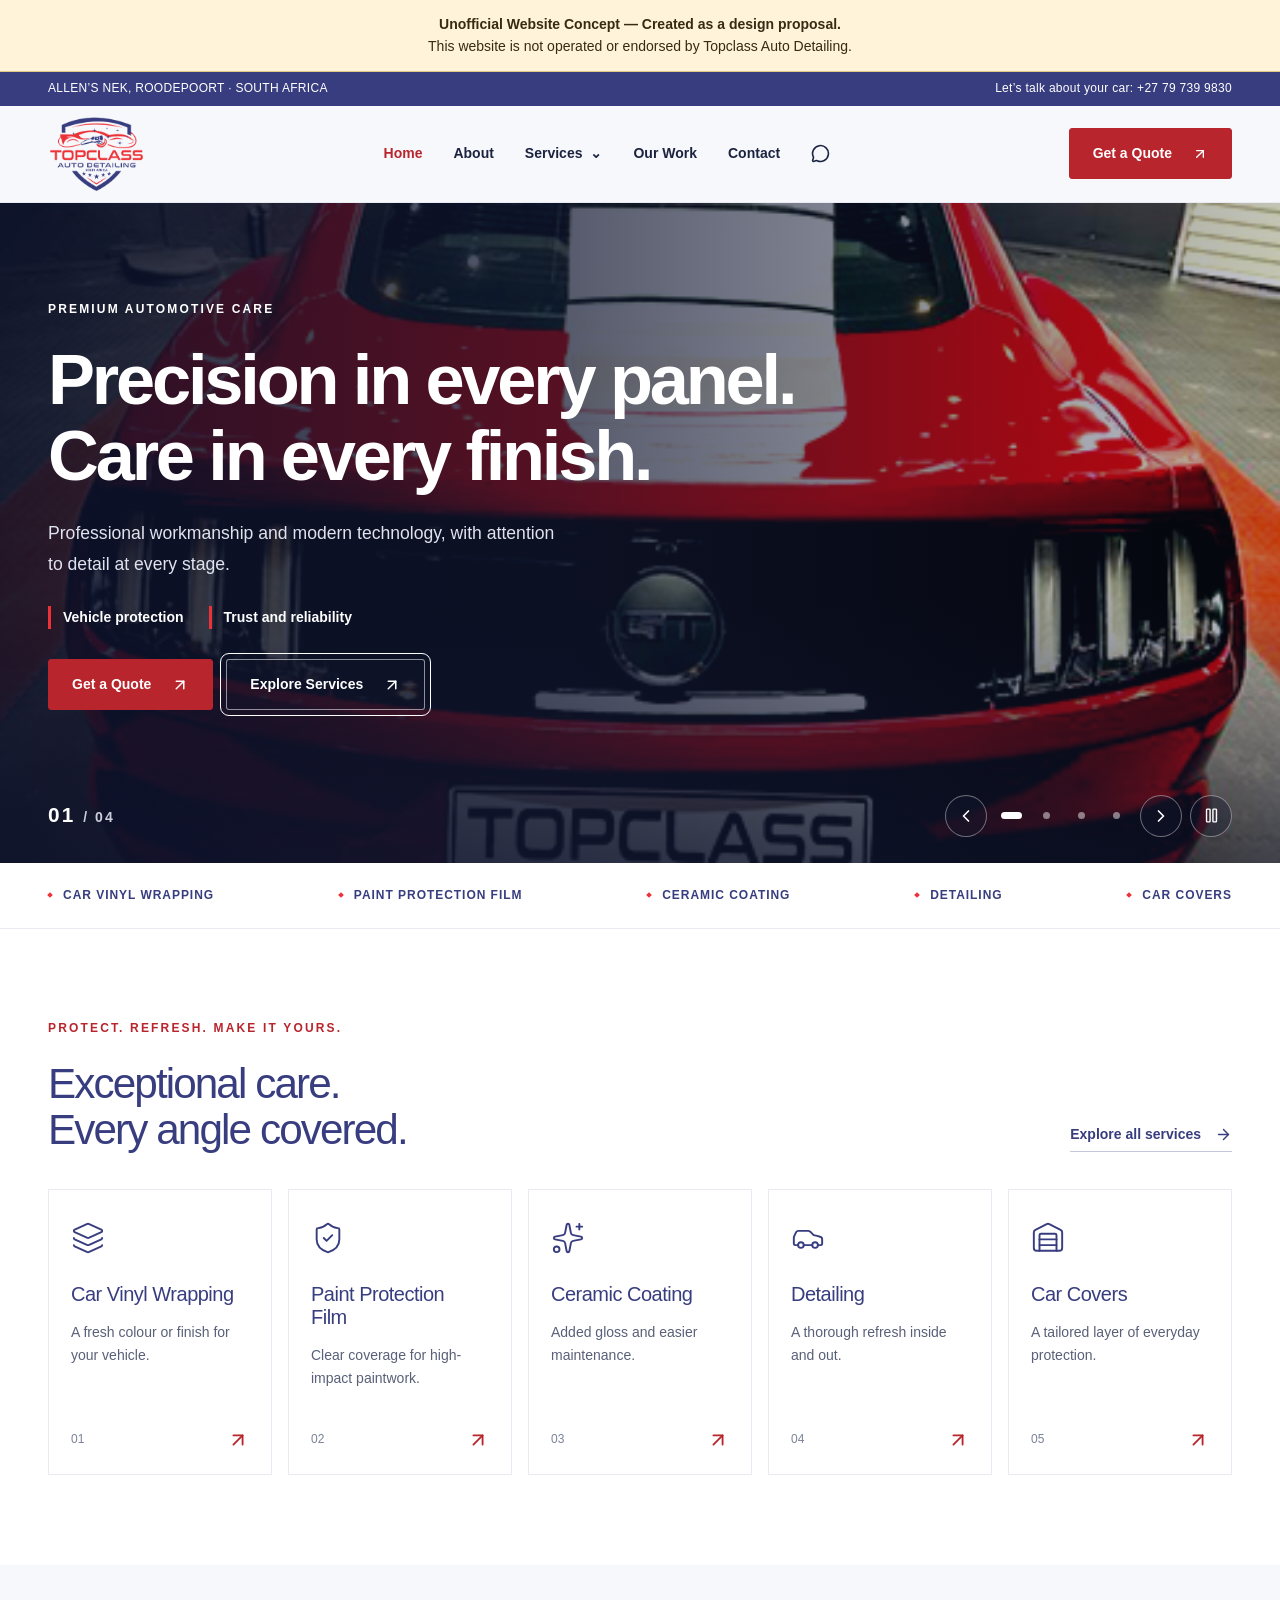
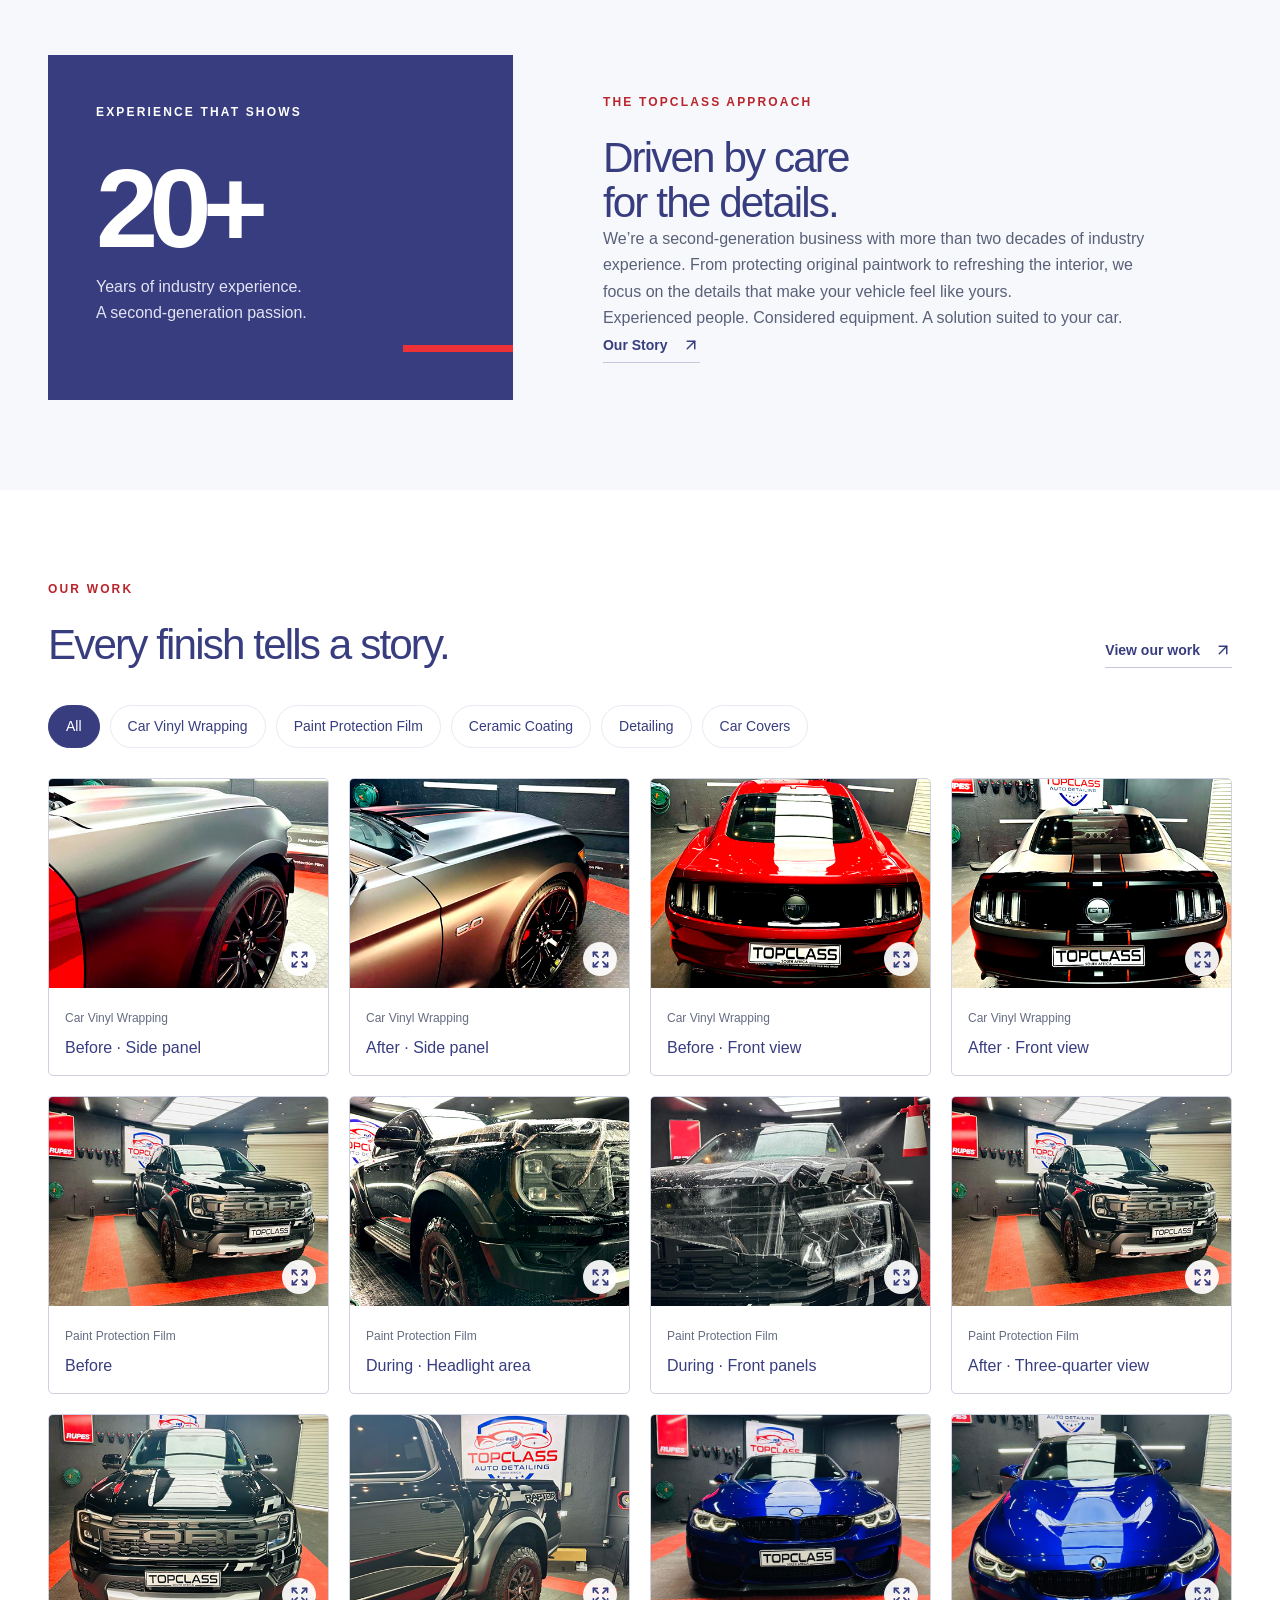
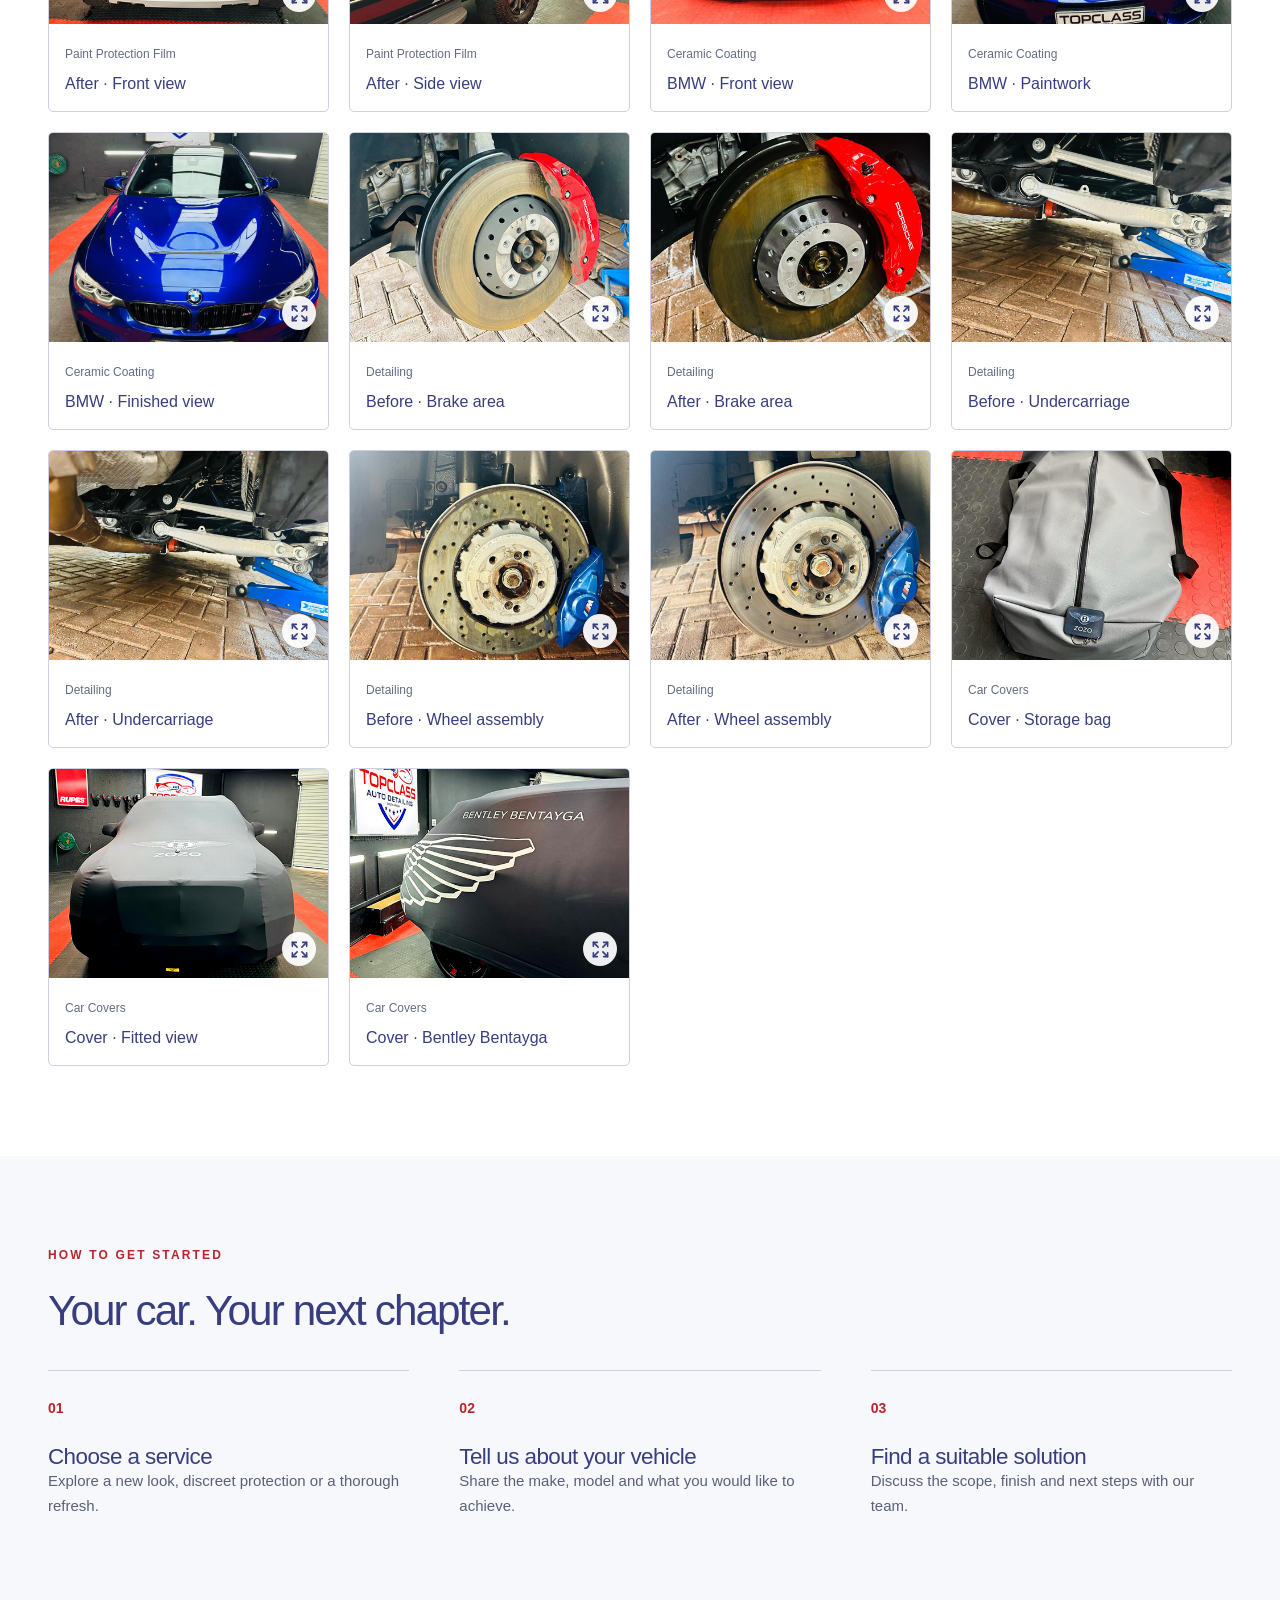
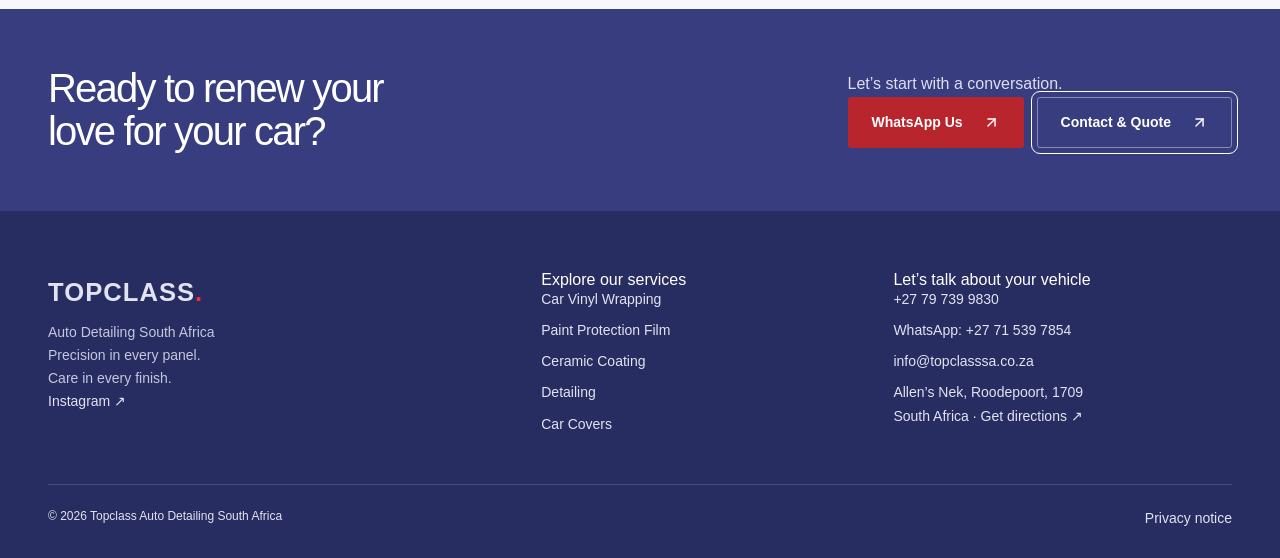
<file: index.html>
<!doctype html>
<html lang="en-ZA"><head><script>window.__TOPCLASS_BASE__=new URL("./",location.href).pathname;</script><meta charset="UTF-8"/><meta name="viewport" content="width=device-width, initial-scale=1"/><meta name="robots" content="noindex, nofollow"/><meta name="description" content="Topclass Auto Detailing South Africa — vinyl wrapping, paint protection film, ceramic coating, detailing and car covers in Roodepoort."/><link rel="icon" href="./topclass-logo.png"/><title>Topclass Auto Detailing South Africa</title>  <script type="module" crossorigin src="./assets/index-BfWMdH3E.js"></script>
  <link rel="stylesheet" crossorigin href="./assets/index-D6rv2nvW.css">
</head><body><div id="root"></div><noscript>Please enable JavaScript to view this React website. Contact Topclass on +27 79 739 9830.</noscript></body></html>
</file>
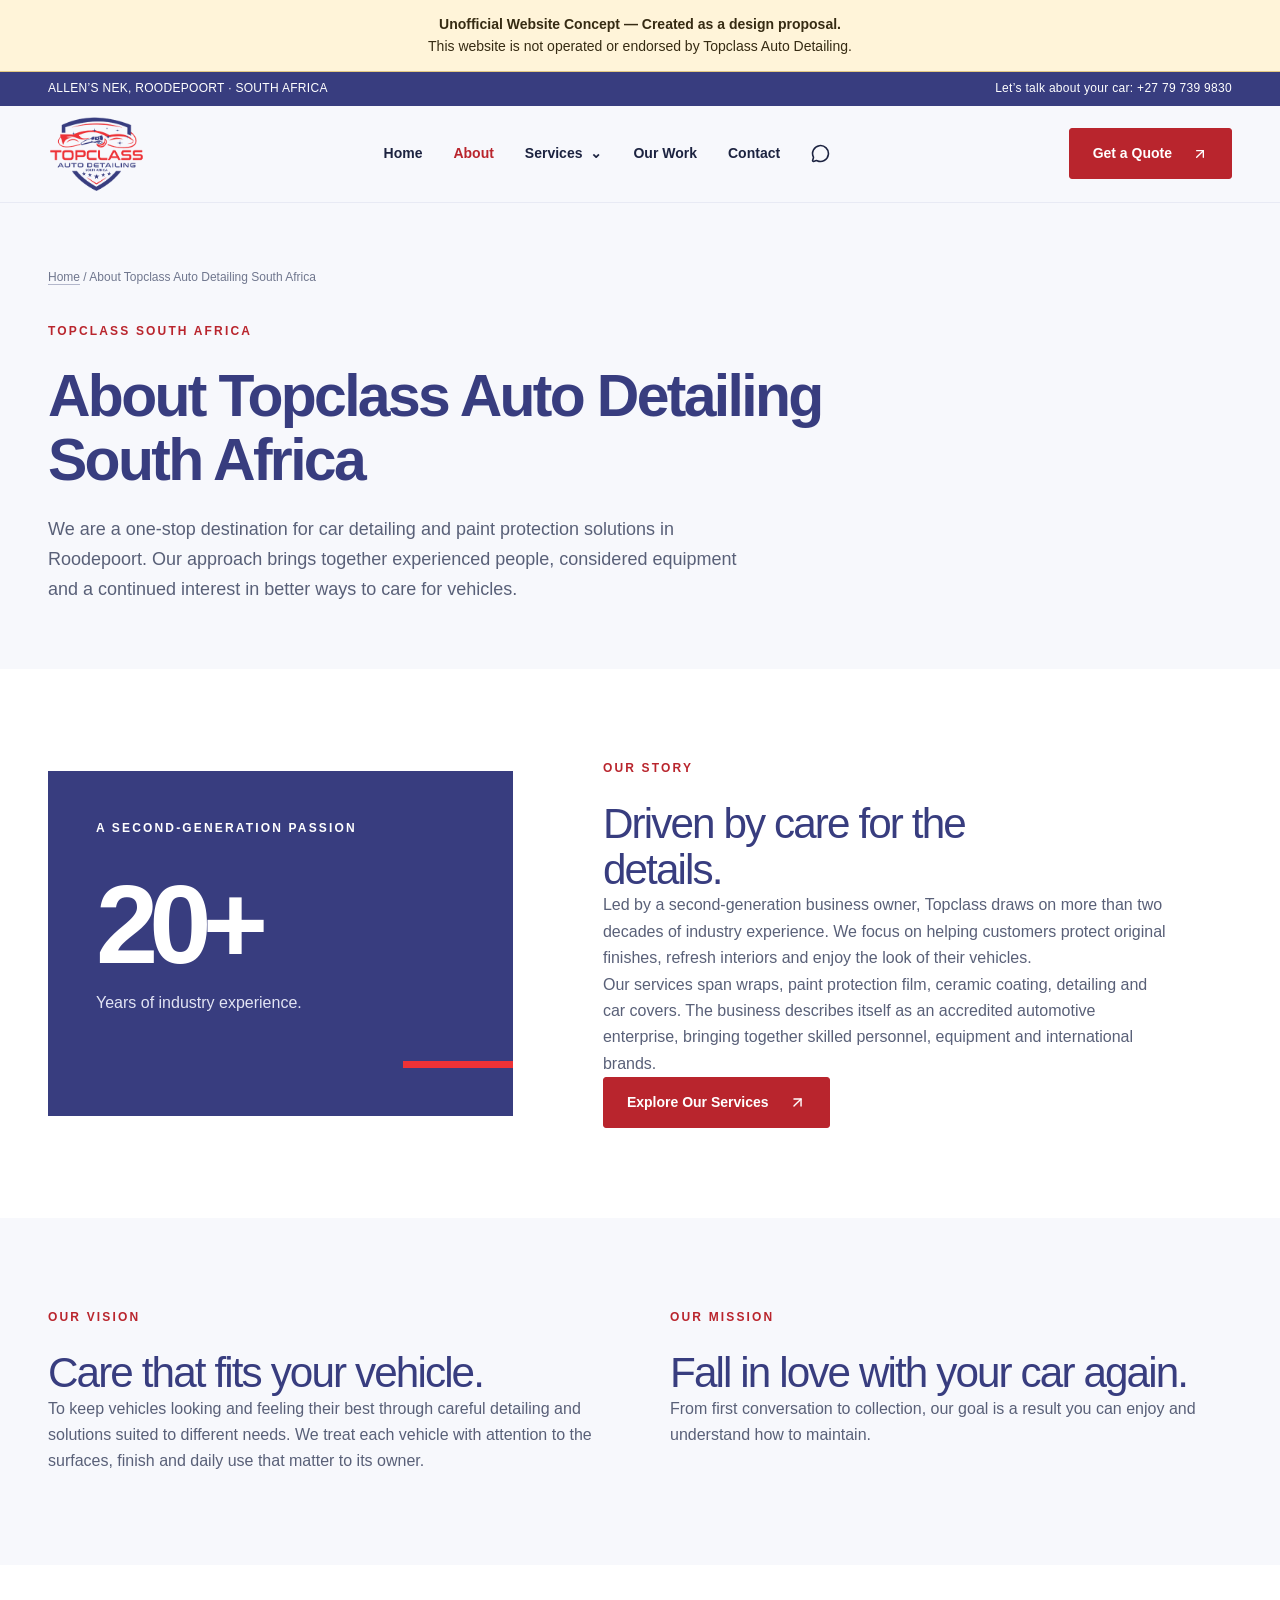
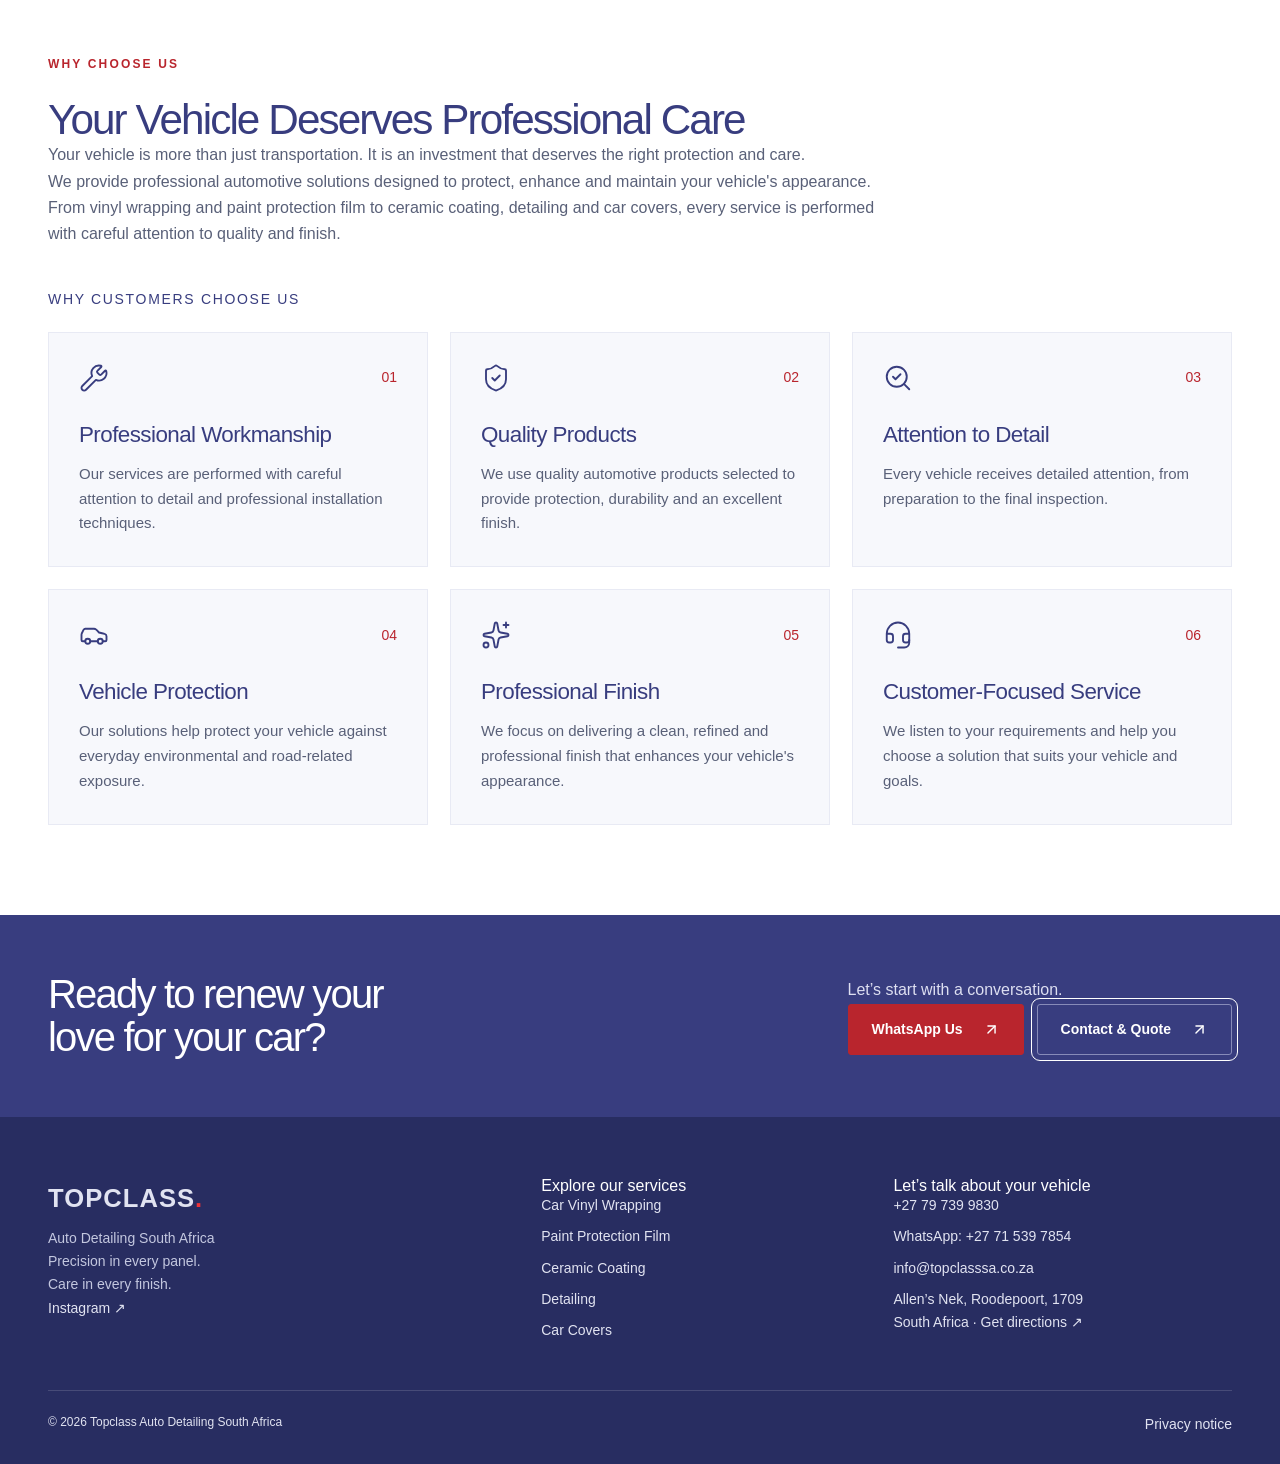
<file: about/index.html>
<!doctype html>
<html lang="en-ZA"><head><script>window.__TOPCLASS_BASE__=new URL("../",location.href).pathname;</script><meta charset="UTF-8"/><meta name="viewport" content="width=device-width, initial-scale=1"/><meta name="robots" content="noindex, nofollow"/><meta name="description" content="Topclass Auto Detailing South Africa — vinyl wrapping, paint protection film, ceramic coating, detailing and car covers in Roodepoort."/><link rel="icon" href="../topclass-logo.png"/><title>Topclass Auto Detailing South Africa</title>  <script type="module" crossorigin src="../assets/index-BfWMdH3E.js"></script>
  <link rel="stylesheet" crossorigin href="../assets/index-D6rv2nvW.css">
</head><body><div id="root"></div><noscript>Please enable JavaScript to view this React website. Contact Topclass on +27 79 739 9830.</noscript></body></html>
</file>
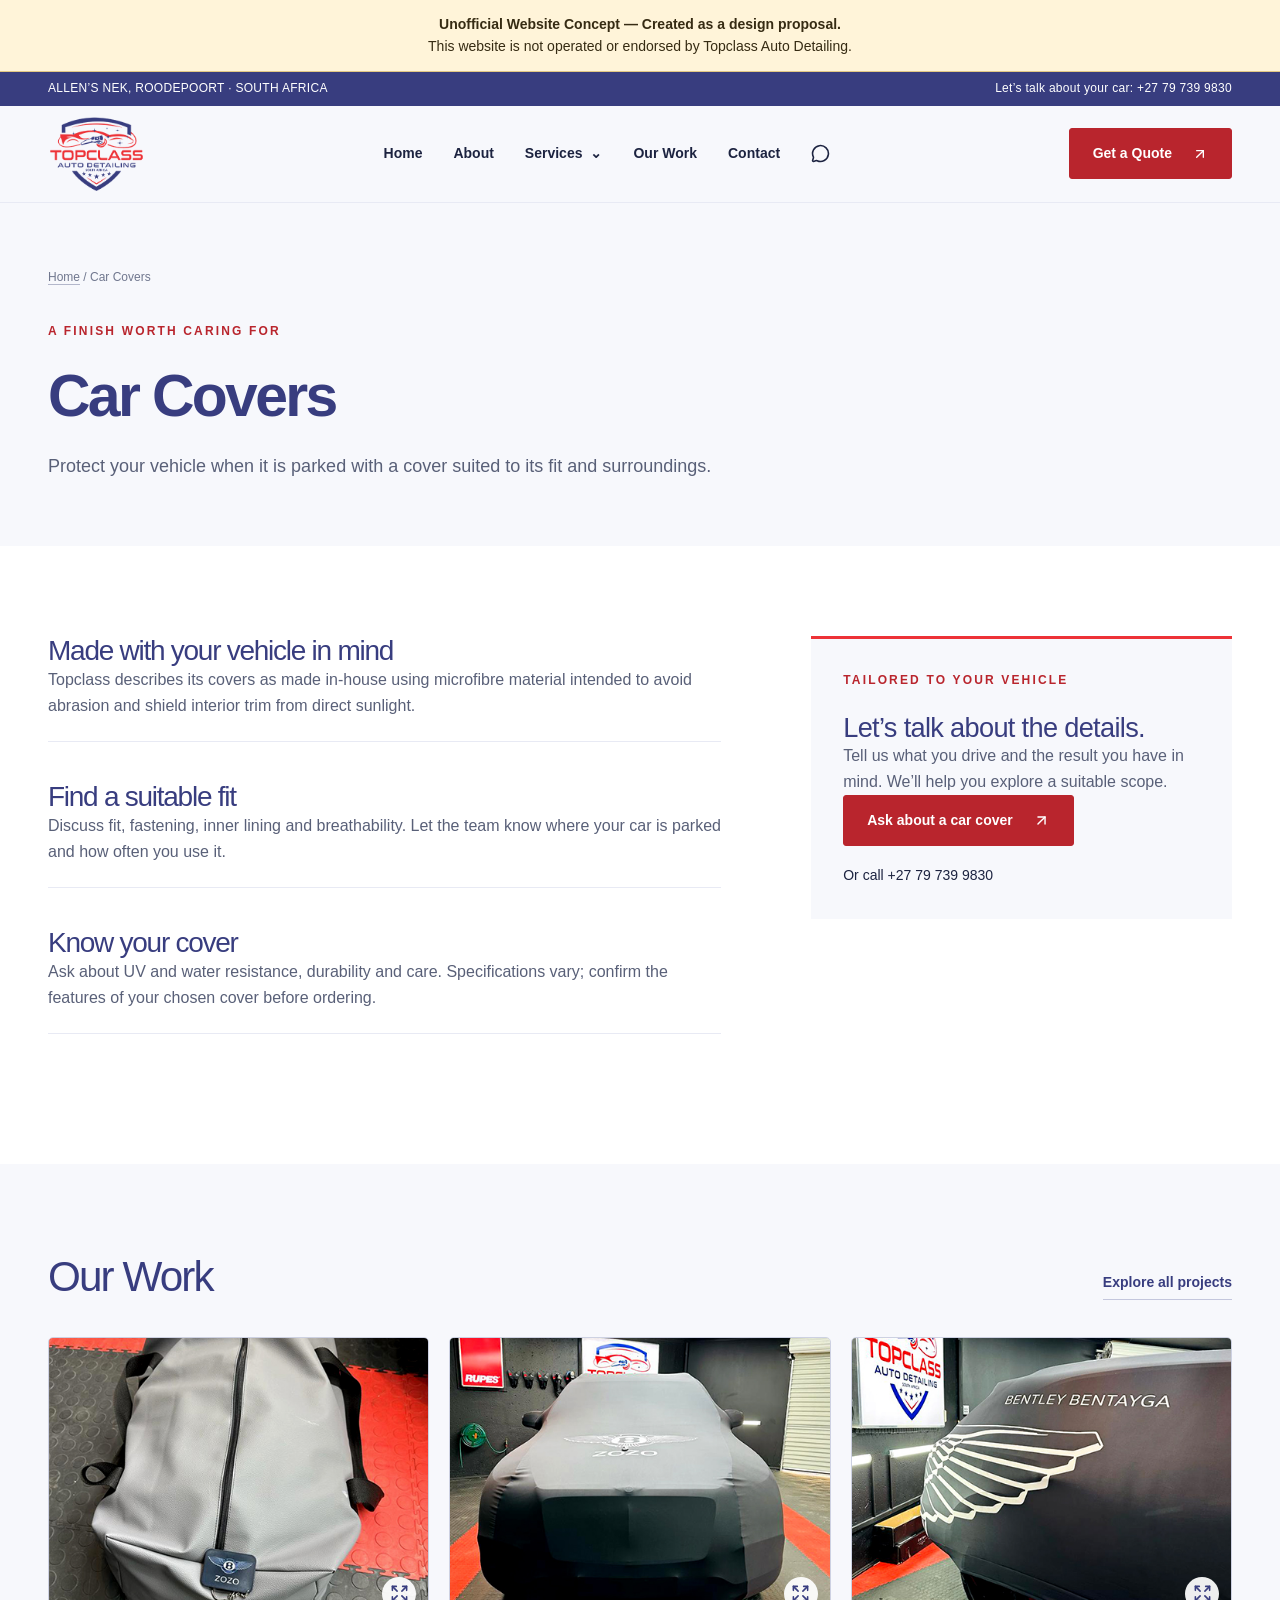
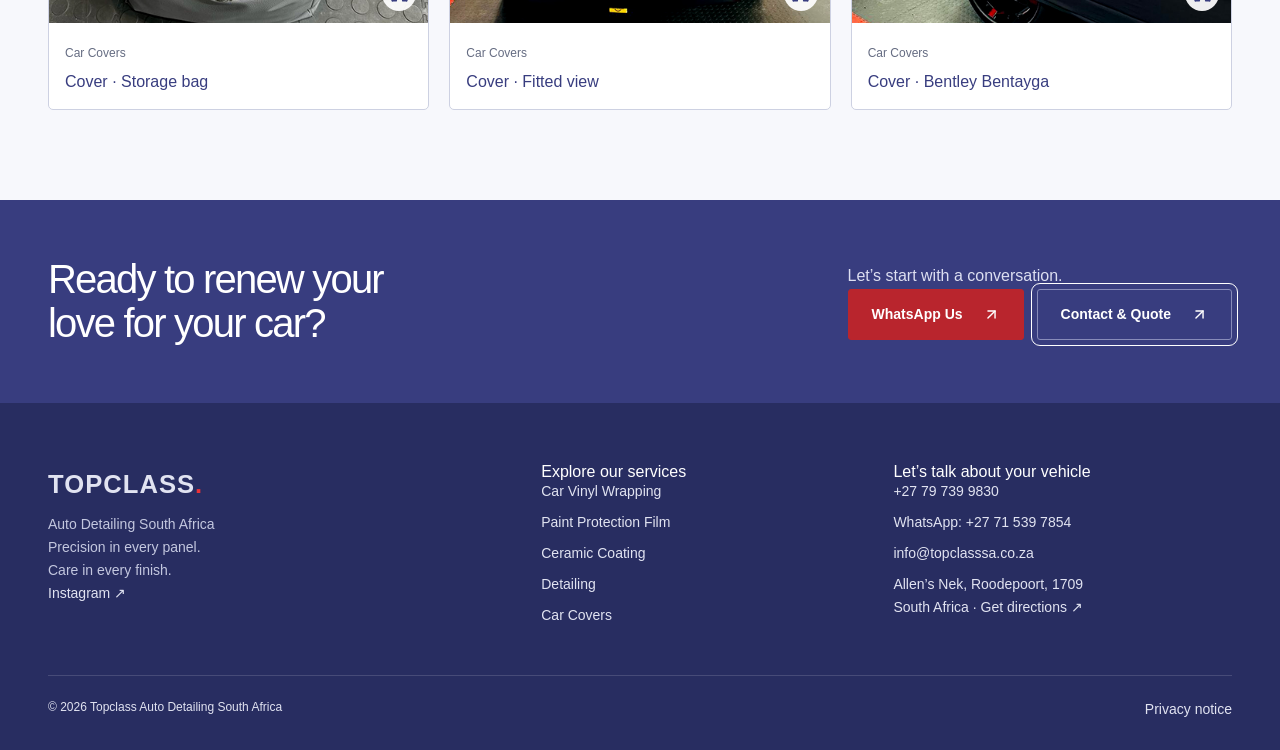
<file: services/car-covers/index.html>
<!doctype html>
<html lang="en-ZA"><head><script>window.__TOPCLASS_BASE__=new URL("../../",location.href).pathname;</script><meta charset="UTF-8"/><meta name="viewport" content="width=device-width, initial-scale=1"/><meta name="robots" content="noindex, nofollow"/><meta name="description" content="Topclass Auto Detailing South Africa — vinyl wrapping, paint protection film, ceramic coating, detailing and car covers in Roodepoort."/><link rel="icon" href="../../topclass-logo.png"/><title>Topclass Auto Detailing South Africa</title>  <script type="module" crossorigin src="../../assets/index-BfWMdH3E.js"></script>
  <link rel="stylesheet" crossorigin href="../../assets/index-D6rv2nvW.css">
</head><body><div id="root"></div><noscript>Please enable JavaScript to view this React website. Contact Topclass on +27 79 739 9830.</noscript></body></html>
</file>
